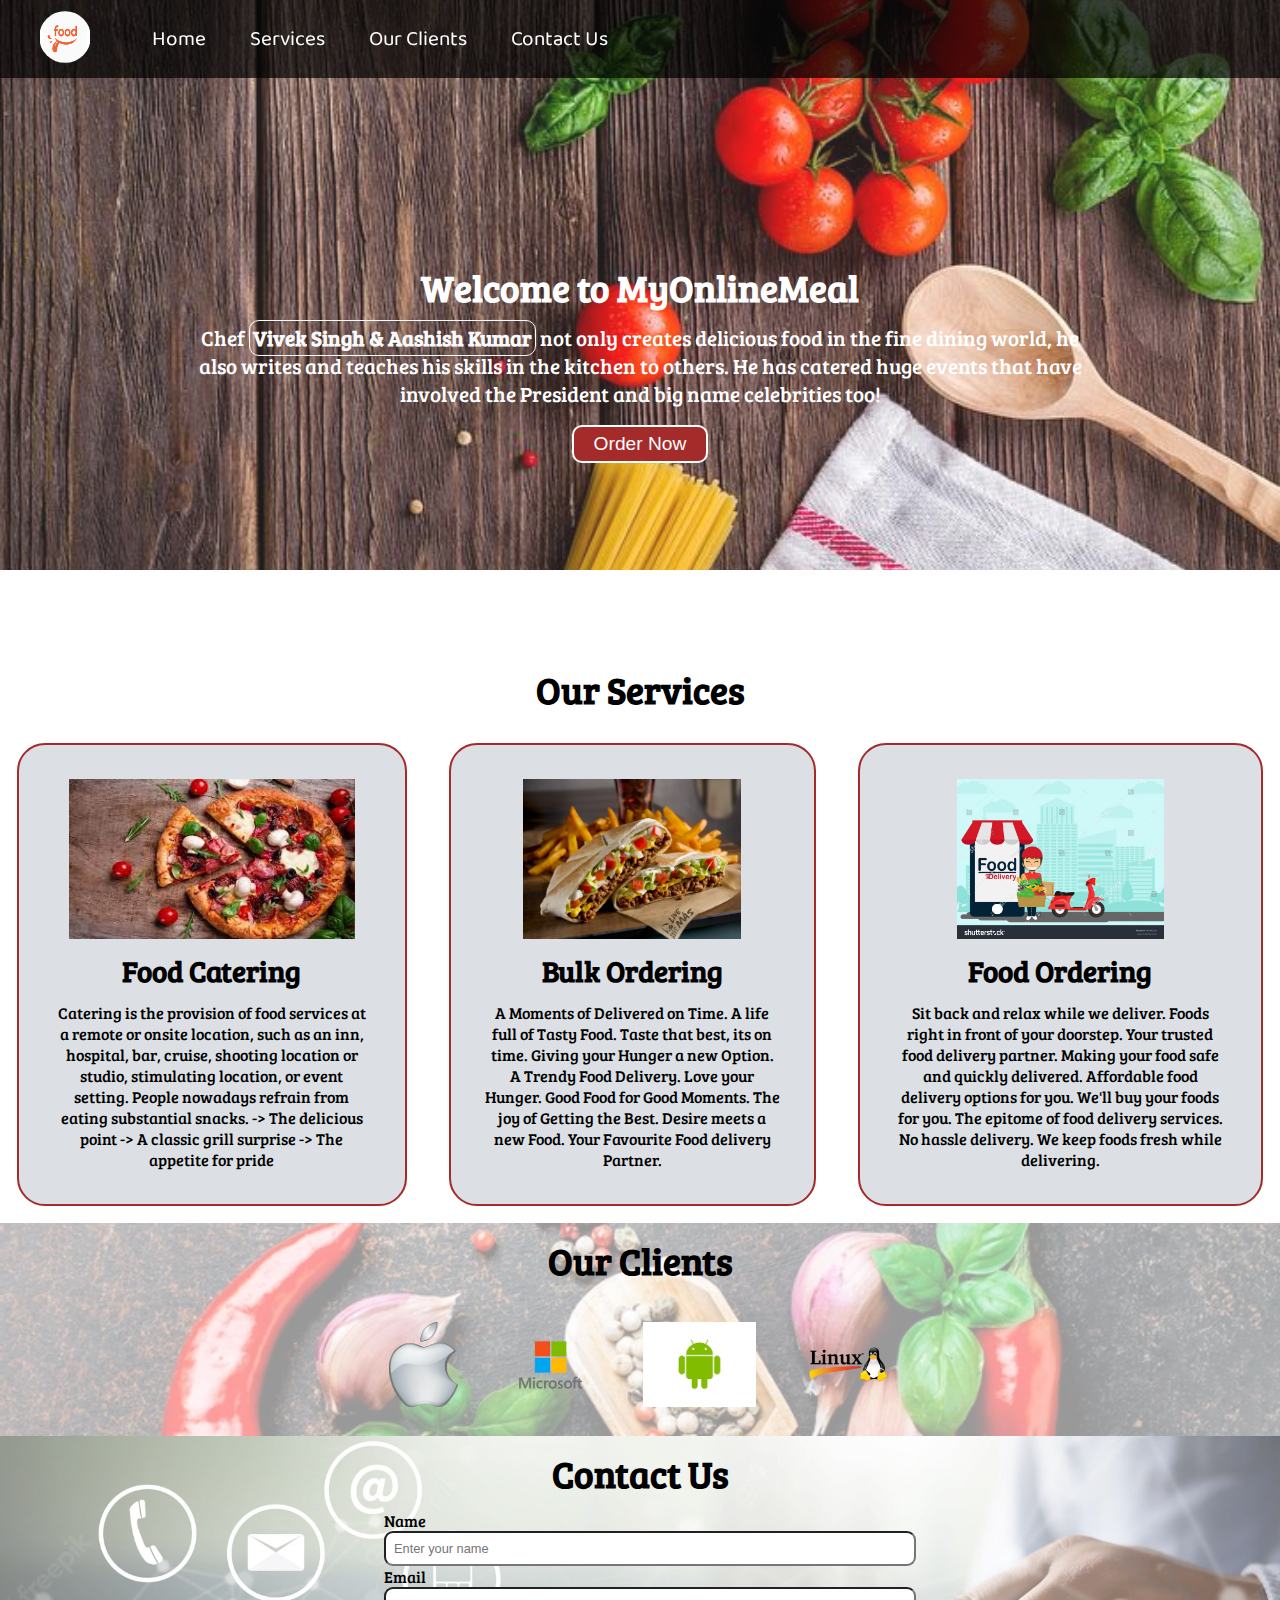
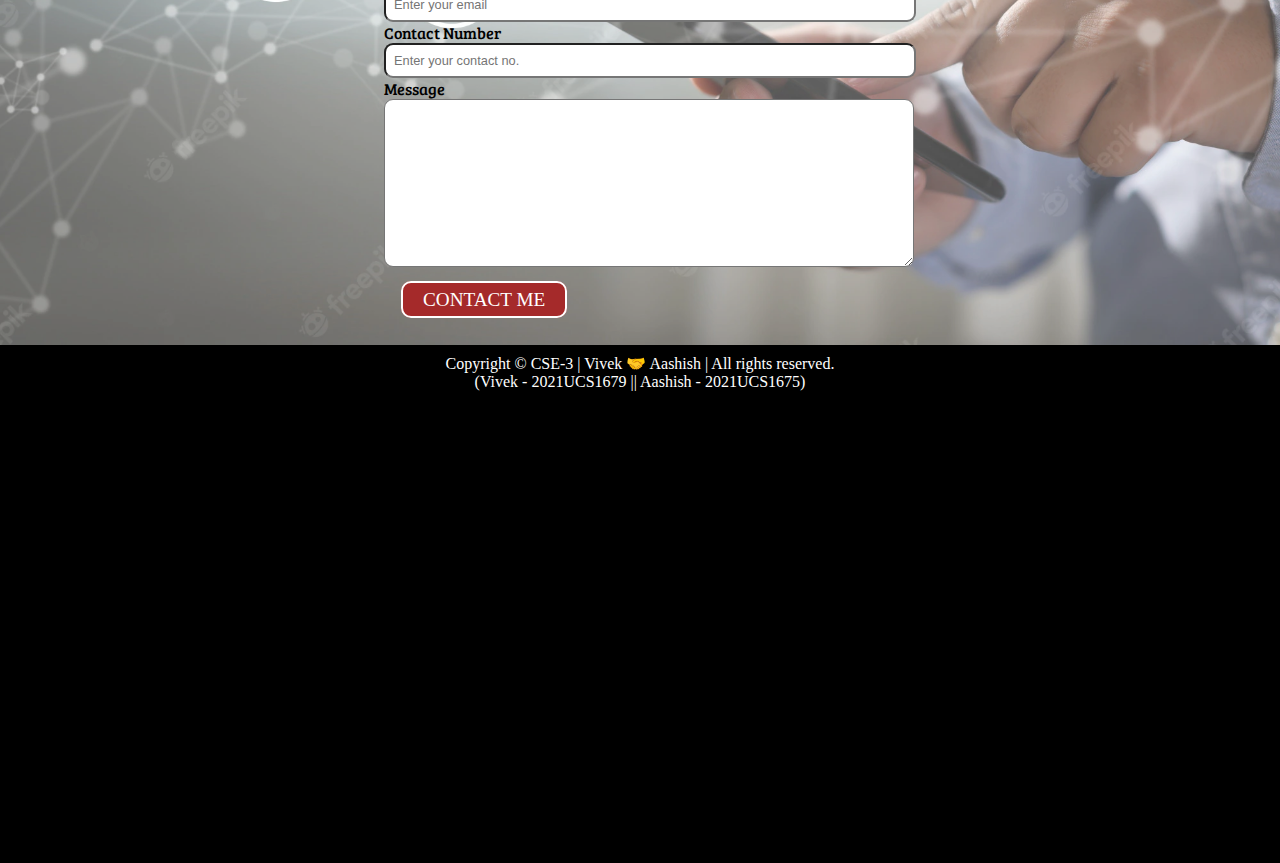
<file: index.html>
<!DOCTYPE html>
<html lang="en">
<head>
    <meta charset="UTF-8">
    <meta http-equiv="X-UA-Compatible" content="IE=edge">
    <meta name="viewport" content="width=device-width, initial-scale=1.0">
    <title>MyOnlineMeal.com | Vivek & Aashish | CSE-3</title>
    <link rel="shortcut icon" href="favicon.ico" type="image/x-icon">
    <link rel="stylesheet" href="css/style.css">
    <link rel="stylesheet" media="screen and (max-width: 1035px)" href="css/phone.css">
</head>
<body>
    <nav id="navbar">
        <div id="logo">
            <img width="50px" src="logo2.jpg" alt="MyOnlineMeal.com">
        </div>
        <ul>
            <li class="item"><a href="#home">Home</a></li>
            <li class="item dropdown">
                <a href="#services-container">Services</a>
                <div class="dropdown-content">
                    <a href="#services">Food Catering</a>
                    <a href="Gym website/index3.html">Gym</a>
                </div>
            </li>
            <li class="item dropdown">
                <a href="#client-section">Our Clients</a>
                <div class="dropdown-content">
                    <a href="#clients">Android</a>
                    <a href="#clients">iOS</a>
                    <a href="#clients">Linux</a>
                </div>
            </li>
            <li class="item dropdown">
                <a href="#contact">Contact Us</a>
                <div class="dropdown-content">
                    <a href="#contact">E-Mail</a>
                    <a href="https://www.Whatsapp.com">Whatsapp</a>
                    <a href="https://www.instagram.com">Instagram</a>
                    <a href="https://www.linkedin.com">LinkedIn</a>
                </div>
            </li>
        </ul>
    </nav>

    <section id="home">
        <h1 class="h-primary">Welcome to MyOnlineMeal</h1>
        <p>Chef <span id="chef"> Vivek Singh & Aashish Kumar</span> not only creates delicious food in the fine dining world, he also writes and teaches his skills in the kitchen to others. He has catered huge events that have involved the President and big name celebrities too!</p>
        <button class="btn" onclick="location.href='https://www.zomato.com/'">Order Now</button>
    </section>

    <section id="services-container">
        <h1 class="h-primary center">Our Services</h1>
        <div id="services">
            <div class="box">
                <img src="img/1.jpg" alt="">
                <h2 class="h-secondary center">Food Catering</h2>
                <p class="center">Catering is the provision of food services at a remote or onsite location, such as an inn, hospital, bar, cruise, shooting location or studio, stimulating location, or event setting. People nowadays refrain from eating substantial snacks.
                    -> The delicious point
                    -> A classic grill surprise
                    -> The appetite for pride
                </p>
            </div>
            <div class="box">
                <img src="img/2.jpg" alt="">
                <h2 class="h-secondary center">Bulk Ordering</h2>
                <p class="center">A Moments of Delivered on Time.
                    A life full of Tasty Food.
                    Taste that best, its on time.
                    Giving your Hunger a new Option.
                    A Trendy Food Delivery.
                    Love your Hunger.
                    Good Food for Good Moments.
                    The joy of Getting the Best.
                    Desire meets a new Food.
                    Your Favourite Food delivery Partner.
                </p>
            </div>
            <div class="box">
                <img src="img/3.jpg" alt="">
                <h2 class="h-secondary center">Food Ordering</h2>
                <p class="center">Sit back and relax while we deliver.
                    Foods right in front of your doorstep.
                    Your trusted food delivery partner.
                    Making your food safe and quickly delivered.
                    Affordable food delivery options for you.
                    We'll buy your foods for you.
                    The epitome of food delivery services.
                    No hassle delivery.
                    We keep foods fresh while delivering.
                </p>
            </div>
        </div>
    </section>

    <section id="client-section">
        <h1 class="h-primary center">Our Clients</h1>
        <div id="clients">
            <div class="client-item">
                <img src="img/logo1.jpg" alt="Our Client">
            </div>
            <div class="client-item">
                <img src="img/logo2.png" alt="Our Client">
            </div>
            <div class="client-item">
                <img src="img/logo3.png" alt="Our Client">
            </div>
            <div class="client-item">
                <img src="img/logo4.png" alt="Our Client">
            </div>
        </div>
    </section>

    <section id="contact">
        <h1 class="h-primary center">Contact Us</h1>
        <div id="contact-box">
            <form action="">
                <div class="form-group">
                    <label for="name">Name</label>
                    <input type="text" name="name" id="name" placeholder="Enter your name" required>
                </div>
                <div class="form-group">
                    <label for="email">Email</label>
                    <input type="email" name="name" id="email" placeholder="Enter your email" required>
                </div>
                <div class="form-group">
                    <label for="phone">Contact Number</label>
                    <input type="phone" name="name" id="phone" placeholder="Enter your contact no." required>
                </div>
                <div class="form-group">
                    <label for="message">Message</label>
                    <textarea name="message" id="message" cols="30" rows="10" required></textarea>
                    <br><br>
                    <a class="btn" href="mailto:foodNice123@gmail.com" style="text-decoration: none;">CONTACT ME</a>
                </div>
            </form>
        </div>
    </section>

    <footer class="center">
        Copyright &copy; CSE-3 | Vivek 🤝 Aashish | All rights reserved.<br>
        (Vivek - 2021UCS1679 || Aashish - 2021UCS1675)
    </footer>
</body>
</html>
</file>
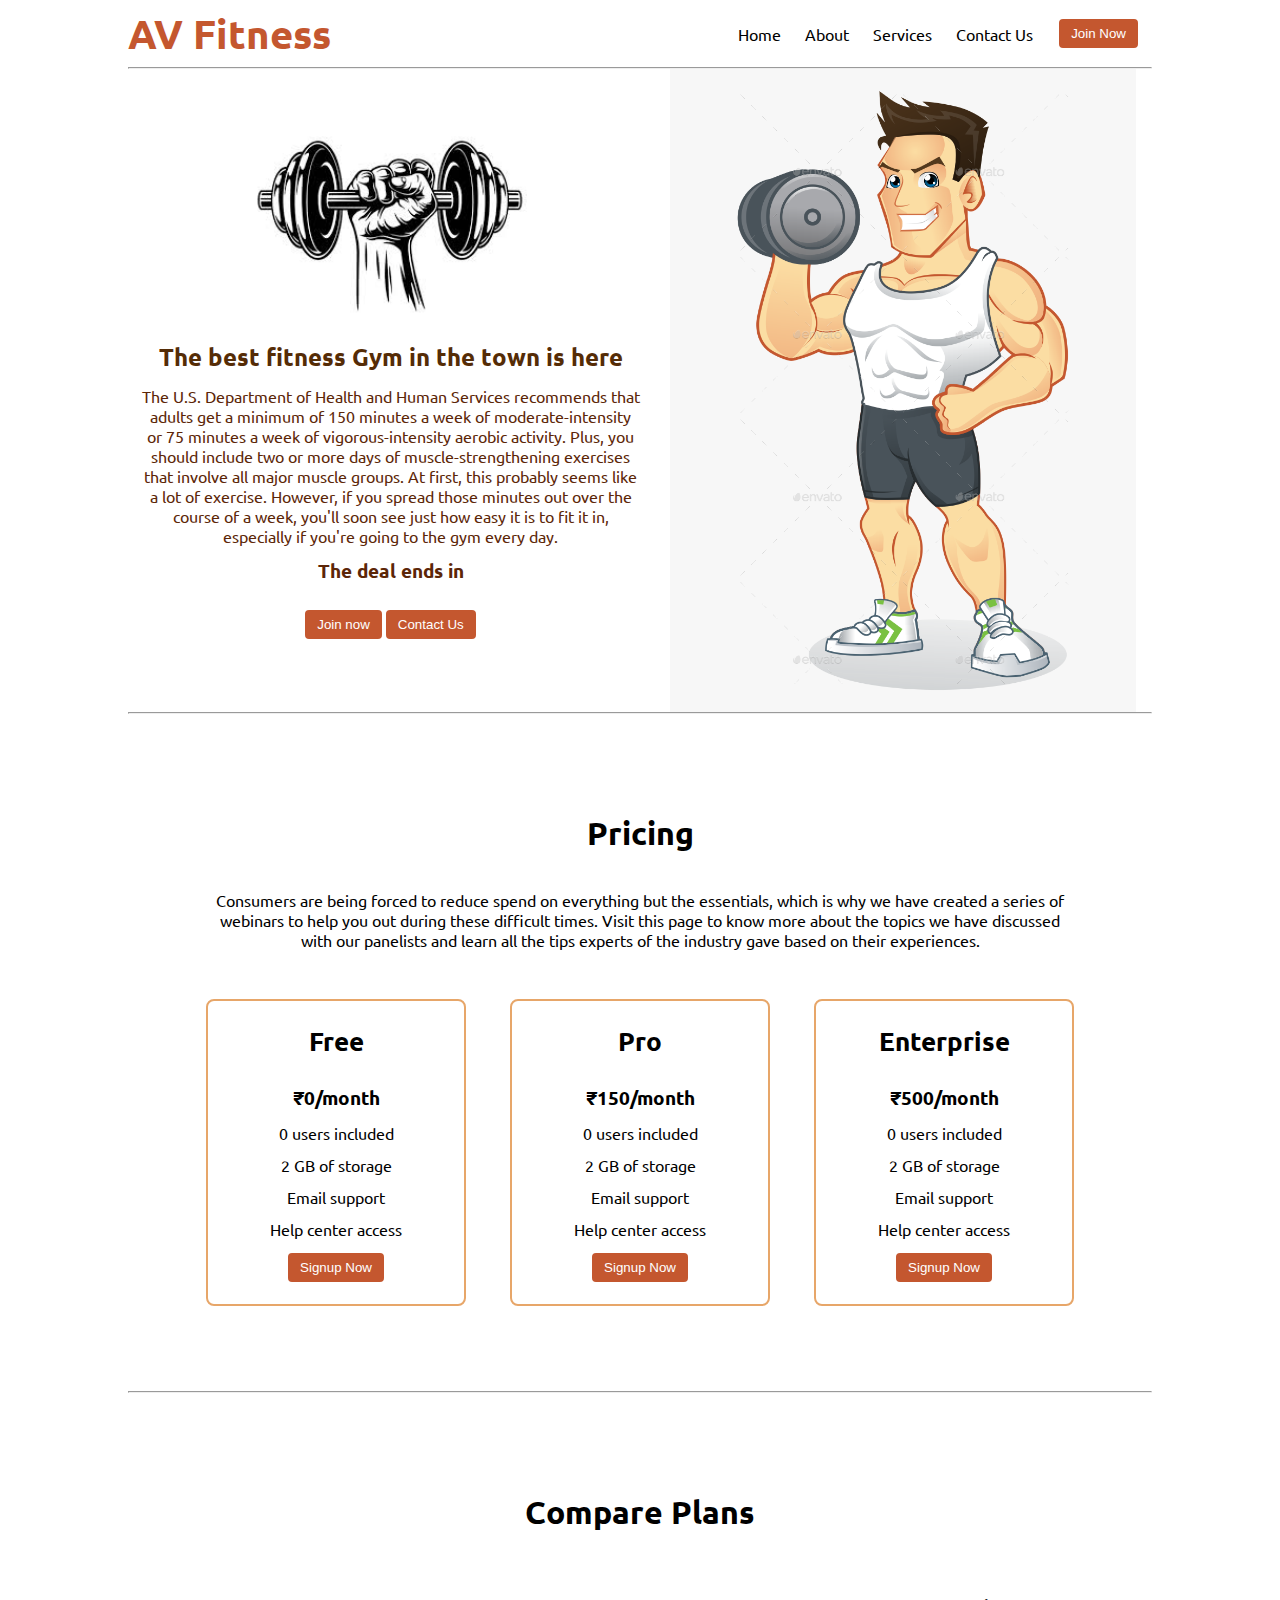
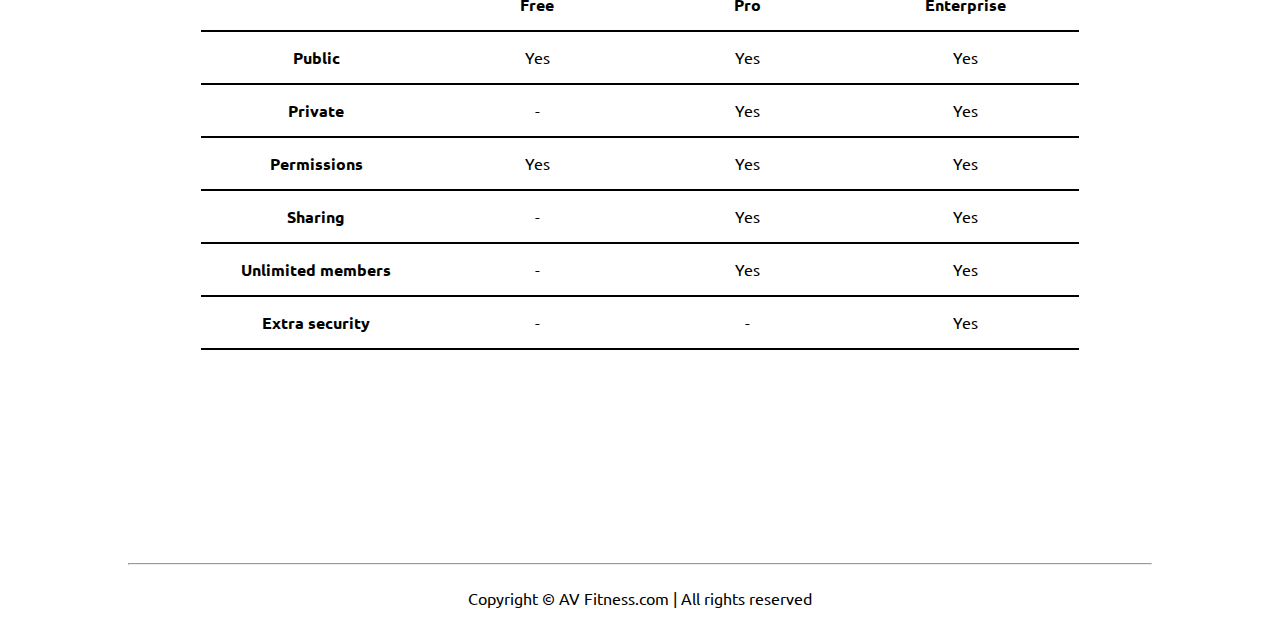
<file: Gym website/index3.html>
<!DOCTYPE html>
<html lang="en">

<head>
    <meta charset="UTF-8">
    <meta http-equiv="X-UA-Compatible" content="IE=edge">
    <meta name="viewport" content="width=device-width, initial-scale=1.0">
    <title>AV Fitness - The best fitness gym in the town</title>
    <link rel="shortcut icon" href="favicon.ico" type="image/x-icon">
    <link rel="stylesheet" href="style.css">
    <script src="time.js"></script>
    <link rel="stylesheet" href="utils.css">
</head>

<body class='overflow-x-hidden'>
    <div class="container mx-auto">
        <header>
            <nav class="flex justify-between">
                <div class="logo font-bold flex items-center text-blue">AV Fitness</div>
                <ul class="navbar flex items-center">
                    <li><a href="/index.html" style="text-decoration: none; color: black;">Home</a></li>
                    <li>About</li>
                    <li>Services</li>
                    <li>Contact Us</li>
                    <li><button class="btn">Join Now</button></li>
                </ul>
            </nav>
            <hr>
        </header>
        <main class="min-h-screen">
            <section class="section1">
                <div class="flex">
                    <div class="topleft flex flex-col justify-center px-2">
                        <div class=" text-center">
                            <img class="dumbellimg" src="dumbell.jpg" alt="">
                        </div>
                        <h1 class="my-1 text-center">The best fitness Gym in the town is here</h1>
                        <p class=" text-center">The U.S. Department of Health and Human Services recommends that adults get a minimum of 150 minutes a week of moderate-intensity or 75 minutes a week of vigorous-intensity aerobic activity. Plus, you should include two or more days of muscle-strengthening exercises that involve all major muscle groups.

At first, this probably seems like a lot of exercise. However, if you spread those minutes out over the course of a week, you'll soon see just how easy it is to fit it in, especially if you're going to the gym every day.</p>
                            <!-- Display the countdown timer in an element -->
                            <p class="deal text-center">The deal ends in <span id="demo"></span></p>
                            <div class="buttons">
                                <button class="btn">Join now</button>
                                <button class="btn">Contact Us</button>
                            </div>
                    </div>
                    <div class="topright flex justify-center">
                        <img class="gymimg" src="gym.jpg" alt="">
                    </div>
                </div>
            </section>
            <hr>
            <section class="section2">
                <h1 class="text-center my-2">Pricing</h1>
                <p class="my-2">Consumers are being forced to reduce spend on everything but the essentials, which is why we have created a series of webinars to help you out during these difficult times. Visit this page to know more about the topics we have discussed with our panelists and learn all the tips experts of the industry gave based on their experiences.</p>
                <div class="boxes flex justify-center">
                    <div class="box">
                        <h2>Free</h2>
                        <ul>
                            <li class="highlighted">₹0/month</li>
                            <li>0 users included</li>
                            <li>2 GB of storage</li>
                            <li>Email support</li>
                            <li>Help center access</li>
                            <li><button class="btn">Signup Now</button></li>
                        </ul>
                    </div>
                    <div class="box">
                        <h2>Pro</h2>
                        <ul>
                            <li class="highlighted">₹150/month</li>
                            <li>0 users included</li>
                            <li>2 GB of storage</li>
                            <li>Email support</li>
                            <li>Help center access</li>
                            <li><button class="btn">Signup Now</button></li>
                        </ul>
                    </div>
                    <div class="box">
                        <h2>Enterprise</h2>
                        <ul>
                            <li class="highlighted">₹500/month</li>
                            <li>0 users included</li>
                            <li>2 GB of storage</li>
                            <li>Email support</li>
                            <li>Help center access</li>
                            <li><button class="btn">Signup Now</button></li>
                        </ul>
                    </div>

                </div>
            </section>
            <hr>
            <section class="section3">
                <h1 class="text-center my-2">Compare Plans</h1>
                <div class="container plantable">
                    <table class="table text-center">
                      <thead>
                        <tr>
                          <th></th><th>Free</th>
                          <th>Pro</th>
                          <th>Enterprise</th>
                        </tr>
                      </thead>
                      <tbody>
                        <tr>
                          <th scope="row" class="text-start">Public</th>
                          <td>Yes</svg></td>
                          <td>Yes</svg></td>
                          <td>Yes</svg></td>
                        </tr>
                        <tr>
                          <th scope="row" class="text-start">Private</th>
                          <td>-</td>
                          <td>Yes</svg></td>
                          <td>Yes</svg></td>
                        </tr>
                      </tbody>
              
                      <tbody>
                        <tr>
                          <th scope="row" class="text-start">Permissions</th>
                          <td>Yes</svg></td>
                          <td>Yes</svg></td>
                          <td>Yes</svg></td>
                        </tr>
                        <tr>
                          <th scope="row" class="text-start">Sharing</th>
                          <td>-</td>
                          <td>Yes</svg></td>
                          <td>Yes</svg></td>
                        </tr>
                        <tr>
                          <th scope="row" class="text-start">Unlimited members</th>
                          <td>-</td>
                          <td>Yes</svg></td>
                          <td>Yes</svg></td>
                        </tr>
                        <tr>
                          <th scope="row" class="text-start">Extra security</th>
                          <td>-</td>
                          <td>-</td>
                          <td>Yes</svg></td>
                        </tr>
                      </tbody>
                    </table>
            </section>
            <hr>
        </main>
        <footer>
            Copyright &copy; AV Fitness.com | All rights reserved
        </footer>

    </div>
</body>

</html>
</file>
<file: css/style.css>
/* Issue in navbar scrolling - items hide the navbar at the end of the page */
/* Issue in navbar scrolling - items hide the navbar at the end of the page */
/* Issue in navbar scrolling - items hide the navbar at the end of the page */
/* Issue in navbar scrolling - items hide the navbar at the end of the page */

@import url('https://fonts.googleapis.com/css2?family=Baloo+2&family=Baloo+Bhaijaan+2&family=Bree+Serif&family=Cabin:wght@600&family=Source+Serif+Pro:wght@300&family=Supermercado+One&display=swap');
    
*{
    margin: 0;
    padding: 0;
}

html{
    scroll-behavior: smooth;
}

/* CSS Variables */
:root{
    --navbar-height: 59px;
}

#navbar{
    display: flex;
    align-items: center;
    position: sticky;
    top: 0px;
    width: 100%;
    z-index: 1;
}

#navbar::before{
    content: "";
    background-color: black;
    position: absolute;
    top: 0px;
    left: 0px;
    height: 100%;
    width: 100%;
    z-index: -1;       /* content will show above bg */
    opacity: 0.7;
}

#logo{
    margin: 10px 34px;
}

#logo img{
    height: 64px;
    margin: -5px 6px;
    clip-path: circle(45% at 50% 50%);
}

#navbar ul{
    display: flex;
    font-family: 'Baloo 2', cursive;
}

#navbar ul li{
    list-style: none;
    font-size: 1.3rem;
}

#navbar ul li a{
    display: block;
    padding: 3px 22px;
    border-radius:20px ;
    color: white;
    text-decoration: none;
}

#navbar ul li a:hover{
    color: black;
    background-color: white;
}

.dropdown{
    position: relative;
    display: inline-block;
}
.dropdown-content{
    background-color: black;
    opacity: 0.8;
    display: none;
    position: absolute;
    z-index: 1;
    border-radius:20px ;
    text-decoration: none;
}
.dropdown-content a{
    display: block;
}
.dropdown:hover .dropdown-content{
    display: block;
    width: 100%;
}

#home{
    display: flex;
    flex-direction: column;
    padding: 3px 200px;
    margin: -5px;
    height: 578px;
    justify-content: center;
    align-items: center;
}

#home::before{
    content: "";
    background:url(../bg.jpg) no-repeat center center/cover;
    position: absolute;
    height: 570px;
    width: 100%;
    top: 0px;
    left: 0px;
    z-index: -1;       /* content will show above bg */
    opacity: 0.89;
}

#home h1{
    color: white;
    text-align: center;
    font-family: 'Bree Serif', serif;
}

#home p{
    color: white;
    text-align: center;
    font-size: 1.3rem;
    font-family: 'Bree Serif', serif;
}  
#chef{
    color: rgb(250, 250, 250);
    font-weight: 700;
    border: 1px solid rgb(255, 255, 255);
    /* background-color: rgb(73, 59, 59); */
    border-radius: 10px;
    padding: 3px;
}
#chef:hover{
    /* text-decoration:underline; */
    background-color: white;
    color: black;
}


#services{
    margin: -4px;
    display: flex;
}

#services .box{
    border: 2px solid brown;
    padding: 34px;
    margin: 21px 21px;
    border-radius: 28px;
    background-color: rgb(220, 224, 228);
}

#services .box img{
    height: 160px;
    margin: auto;
    display: block;
}

#services .box p{
    font-family: 'Bree Serif', serif;
}

#client-section{
    position: relative;
}

#client-section::before{
    content: "";
    position: absolute;
    background: url('../bg1.jpg') no-repeat center center/cover;
    width: 100%;
    height: 100%;
    z-index: -1;
    opacity: 0.4;
}

#clients{
    display: flex;
    justify-content: center;
    align-items: center;
}

.client-item{
    padding: 25px;
}

#clients img{
    height: 85px;
}
#clients img:hover{
    width: 7rem;
    height: 7rem;
}

#contact{
    position: relative;
}

#contact::before{
    content: "";
    position: absolute;
    width: 100%;
    height: 100%;
    z-index: -1;
    opacity: 0.7;
    background: url('../contact.jpg')  no-repeat center center/cover;
}

#contact-box{
    display: flex;
    justify-content: center;
    align-items: center;
    padding-bottom: 34px;
}

#contact-box input,
#contact-box textarea{
    width: 100%;
    padding: 0.5rem;
    border-radius: 9px;
    font-size: 0.8rem;
}

#contact-box form{
    width: 40%;
}

#contact-box label{
    font-size: 1rem;
    font-family: 'Bree Serif', serif;
}

footer{
    background: black;
    color: white;
    padding: 9px 20px;
    height: 500px;
}

/* Utility classes */
.h-primary{
    font-size: 2.3rem;
    padding: 12px;
    font-family: 'Bree Serif', serif; 
}

.h-secondary{
    font-family: 'Bree Serif', serif;
    font-size: 1.8rem;
    padding: 12px;
}

.btn{
    padding: 6px 20px;
    border: 2px solid white;
    background-color: brown;
    color: white;
    margin: 17px;
    font-size: 1.2rem;
    border-radius: 10px;
    cursor: pointer;
}
.btn:hover{
    background-color: white;
    color: brown;
}

.center{
    text-align: center;
}
</file>
<file: css/phone.css>
#navbar{
    flex-direction: column;
}

#navbar ul li a{
    font-size: 1rem;
    padding: 0px 7px;
    padding-bottom: 8px;
}
#home{
    height: 370px;
    padding: 68px 0px;
}
#home::before{
    height: 480px;
}
#home p{
    font-size: 13px;
}

#services{
    flex-direction: column;
}

/* clients section */
#clients{
    flex-wrap: wrap;
}

#clients img{
    width: 66px;
    height: auto;
    padding: 2px 0px;
}
/* contact us section */
#contact-box form{
    width: 80%;
}
/* footer */

/* Utility classes */
.h-primary{
    font-size: 26px;

}

.btn{
    font-size: 13px;
    padding: 4px 8px;
}
</file>
<file: Gym website/style.css>
@import url('https://fonts.googleapis.com/css2?family=Ubuntu:wght@300&display=swap');

*{
    margin: 0;
    padding: 0;
}

.container{
    max-width: 80vw;
    font-family: 'Ubuntu', sans-serif;
}

.navbar{
    display: flex;
    height: 67px;
}
.navbar li{
    list-style: none;
    margin: 0 12px;
}

.topleft{
    width: 50%;
}

.topright{
    width: 50%;
    
}

.section1{
    max-height: 100vh;
    color: rgb(92, 38, 7);
}

.section1 h1{
    font-size: 1.5rem;
    color: rgb(85, 44, 6);
}
.logo{
    font-size: 2.5rem;
}

.dumbellimg{
    width: 283px;
}

.topright .gymimg{
    width: 466px;
}

.section2{
    padding: 73px;
}

.section2 h1{
    font-size: 2rem;
}

.section2 p{
    padding: 0.8vw;
    text-align: center;
}

.box{
    padding: 8px 0;
    margin: 12px 22px;
    min-width: 20vw;
    border: 2px solid rgb(231, 166, 105);
    border-radius: 8px;
    text-align: center;
}

.box h2{
    font-size: 1.6rem;
    padding: 15px 0;
}

.highlighted{
    font-size: 1.2rem;
    font-weight: bolder;
}

.box ul{
    list-style-type: none;
}

.box ul li{
    margin: 12px 2px;
}

.plantable{
    display: flex;
    justify-content: center;
    align-items: center;
}

.section3 table{
    width: 100%;
    margin-bottom: 140px;
    margin-top: 20px;
    border-collapse: collapse;
}

.section3 table th{
    width: 23vw;
    padding: 15px 0;
    border-bottom: 2px solid black;
}

.section3 table td{
    border-bottom: 2px solid black;
}

.section3 h1{
    font-size: 2rem;
}

.section3{
    padding: 73px;
}

footer{
    padding: 23px;
    text-align: center;
}

.buttons{
    display: flex;
    justify-content: center;
    align-items: center;
    margin: 12px;
}

.deal{
    font-size: 1.2rem;
    font-weight: bolder;
    margin: 12px 0;
}
</file>
<file: Gym website/utils.css>
.min-h-screen{
    min-height: 100vh;
}

.bg-red{
    background-color: red;
}

.mx-auto{
    margin-left: auto;
    margin-right: auto;
}

.flex{
    display: flex;
}

.items-center{
    align-items: center;
}

.justify-between{
    justify-content: space-between;
}

.justify-center{
    justify-content: center;
}

.flex-col{
    flex-direction: column;
}

.font-bold{
    font-weight: bolder;
}

.my-1{
    margin-top: 13px;
    margin-bottom: 13px;
}

.my-2{
    margin-top: 26px;
    margin-bottom: 26px;
}

.px-2{
    padding-left: 13px;
    padding-right: 13px;
}

.text-blue{
    color: rgb(196 87 47);
}

.btn{
    padding: 7px 12px;
    border: 2px solid white;
    border-radius: 6px;
    cursor: pointer;
    color: white;
    background-color: rgb(196 87 47);
}

.overflow-x-hidden{
    overflow-x: hidden;
}

.text-center{
    text-align: center;
}
</file>
